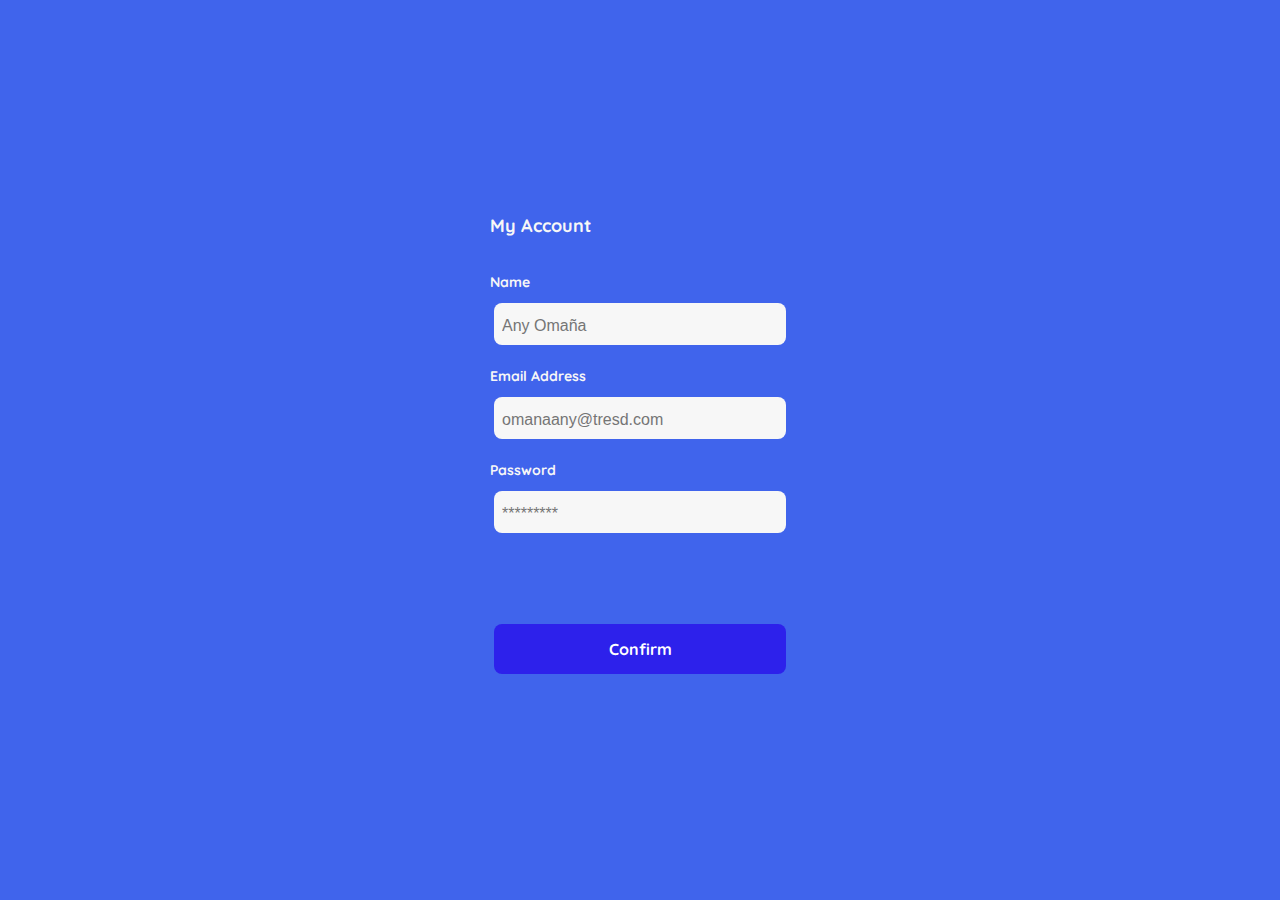
<file: create-my-account.html>
<!DOCTYPE html>
<html lang="en">
<head>
    <meta charset="UTF-8">
    <meta name="viewport" content="width=device-width, initial-scale=1.0">
    
    <!--Links de Fuentes de Google-->
    <link rel="preconnect" href="https://fonts.googleapis.com">
    <link rel="preconnect" href="https://fonts.gstatic.com" crossorigin>
    <link href="https://fonts.googleapis.com/css2?family=Quicksand:wght@300;500;700&display=swap" rel="stylesheet">

    <title>Create my Account</title>

    <style>
        :root{
                /*Variables de colores*/
                --very-light-pink: #C7C7C7;
                --text-input-field: #F7F7F7;
                --azul-claro: #b9cdfb;
                --azul-medio1: #5c9afb;
                --azul-medio2: #4064ec;
                --azul-baby: #1272f0;
                --azul-oscuro: #2d21eb ;
                --white: #FFFFFF;
                --black: #000000;

                /*Medidas del texto*/
                --sm: 14px;
                --md: 16px;
                --lg: 18px;
        }

        body{
            margin: 0;
            font-family: 'Quicksand', sans-serif;
            background-color: var(--azul-medio2);
        }

        .login{
            width: 100%;
            height: 100vh;

            /*Centra el contenido vertical y
            horizontalmente*/
            display: grid;
            place-items: center;
        }

        .form-container{
            display: grid;
            grid-template-rows: auto 1fr auto;
            width: 300px;
            margin: 8px;
        }

        .logo{
            justify-self: center;
            display: none; /*no aparece en Desktop*/

            margin-bottom: 25px;

            width: 100px;
        }

        .title{
            margin: 16px 0 16px 0;

            font-size: var(--lg);
            text-align: start;
            color: var(--text-input-field);
        }

        .subtitle{
            margin: 4px 0 4px 0;

            font-size: var(--md);
            font-weight: 300 bold;

            color: var(--azul-claro);
        }

        .form{
            display: flex;
            flex-direction: column;
            margin: 16px 0 16px 0;
        }

        .label{
            margin: 4px 0 4px 0;

            font-size: var(--sm);
            font-weight: bold;

            color: var(--text-input-field);
        }

        input{
            margin: 8px 4px 8px 4px;
            padding: 8px 8px 4px 8px;
            border: none;
            border-radius: 8px;

            background-color: var(--text-input-field);

            height: 30px;

            font-size: var(--md);
        }

        .input-name, 
        .input-email, 
        .input-password {
            margin-bottom: 18px;
        }

        .confirm-button{
            display: flex;
            align-items: flex-end;

            height: 15vh;
            width: 300px;
        }

        .primary-button{
            margin: 12px 4px 12px 4px;
            padding: 0;
            border-radius: 8px;
            border: none;

            background-color: var(--azul-oscuro);
            color: var(--white);

            width: 100%;

            font-family: 'Quicksand', sans-serif;
            font-size: var(--md);
            font-weight: bold;

            height: 50px;

            cursor: pointer;
        }

        @media (max-width: 720px) {
            .confirm-button{
                display: flex;
                align-items: flex-end;

                height: 30vh;
                width: 300px;
            }
        }

    </style>
</head>
<body>

    <div class="login">

        <div class="form-container">

            <h1 class="title"> My Account</h1>
            
            <form action="/" class="form">

                <label for="name" class="label">Name</label>
                <input type="text" id="name" placeholder="Any Omaña" class="input input-name">

                <label for="email-address" class="label">Email Address</label>
                <input type="email" id="email-address" placeholder="omanaany@tresd.com" class="input input-email">

                <label for="password" class="label">Password</label>
                <input type="password" id="password" placeholder="*********" class="input input-password">

                <div class="confirm-button">
                    <input type="submit" value="Confirm" class="primary-button login-button">
                </div>

        </div>

</body>
</html>
</file>
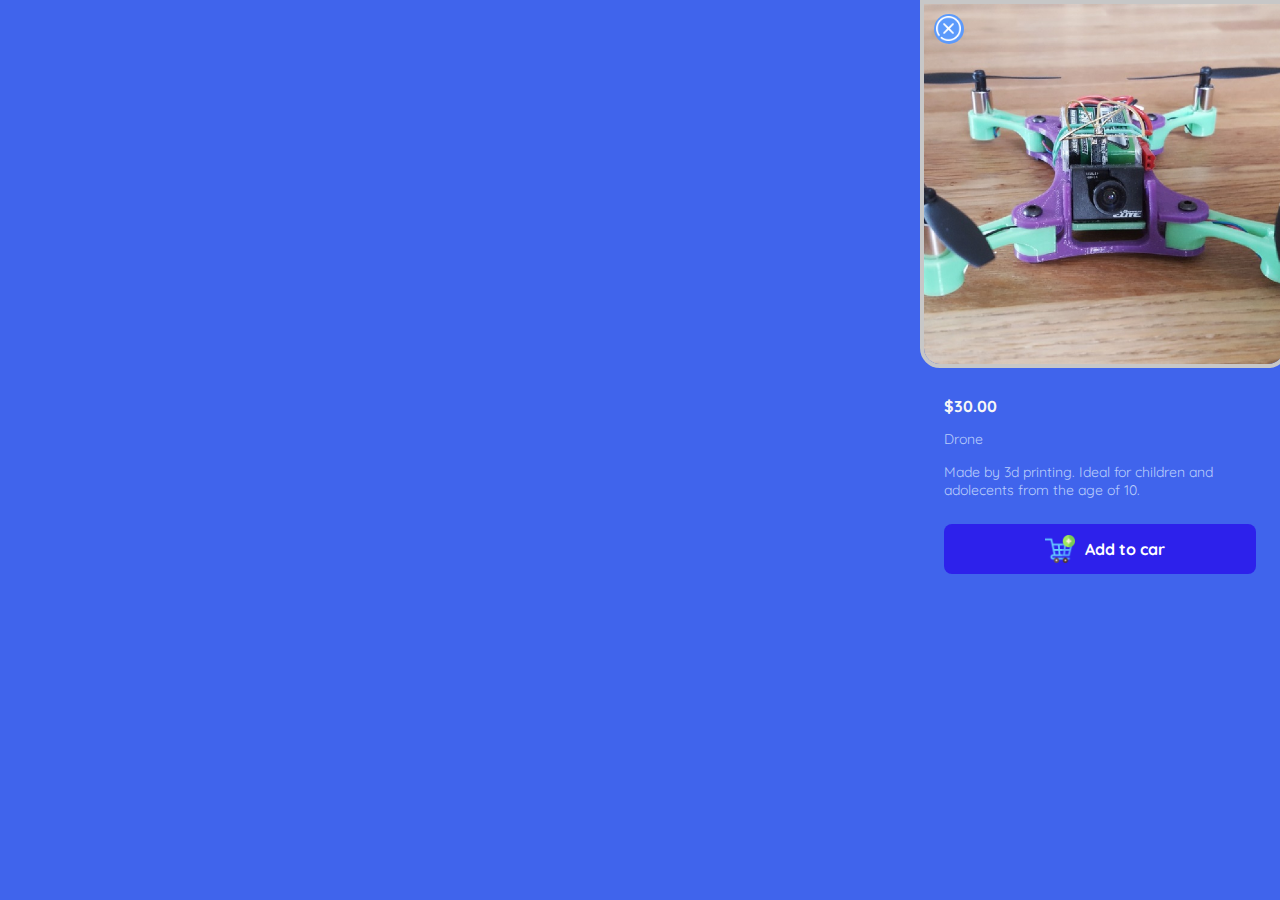
<file: details.html>
<!DOCTYPE html>
<html lang="en">
<head>
    <meta charset="UTF-8">
    <meta http-equiv="X-UA-Compatible" content="IE=edge">
    <meta name="viewport" content="width=device-width, initial-scale=1.0">
    
    <link rel="preconnect" href="https://fonts.googleapis.com">
    <link rel="preconnect" href="https://fonts.gstatic.com" crossorigin>
    <link href="https://fonts.googleapis.com/css2?family=Quicksand:wght@300;500;700&display=swap" rel="stylesheet">
    
    <title>Product Details</title>

    <style>
         /*Variables de colores*/
         :root{
            --very-light-pink: #C7C7C7;
            --text-input-field: #F7F7F7;
            --azul-claro: #b9cdfb;
            --azul-medio1: #5c9afb;
            --azul-medio2: #4064ec;
            --azul-baby: #1272f0;
            --azul-oscuro: #2d21eb ;
            --white: #FFFFFF;
            --black: #000000;

            /*Medidas del texto*/
            --sm: 14px;
            --md: 16px;
            --lg: 18px;
        }

        body{
            margin: 0;
            font-family:'Quicksand', sans-serif;
            background: var(--azul-medio2);
            color:var(--text-input-field);
            font-size: var(--md);
        }

        /*Imagenes*/
        #individualDetails{
            width: 360px;
            padding-bottom: 24px;
            position: absolute;
            right: 0;
        }
        #individualDetails > img:nth-child(2){
            cursor: pointer;
            width: 100%;
            height: 360px;
            object-fit: cover;
            border-radius: 0 0 20px 20px;
            border: 4px solid var(--very-light-pink);
        }
        .close img{
            width: 25px;
            height: 25px;
        }
        .close{
            background: var(--azul-medio1);
            width: 26px;
            height: 26px;
            position: absolute;
            top: 14px;
            left: 14px;
            z-index: 2;
            padding: 2px;
            border-radius: 50%;
        }
        .close img:hover{
            cursor: pointer;
        }

        /*Botones*/
        .primary-button{
            border-radius: 8px;
            border: none;

            background-color: var(--azul-oscuro);
            color: var(--white);

            width: 100%;

            font-family: 'Quicksand', sans-serif;
            font-size: var(--md);
            font-weight: bold;

            height: 50px;

            cursor: pointer;
        }
        .addtocar{
            display: flex;
            align-items: center;
            justify-content: center;
        }

        button img{
            width: 30px;
            padding: 10px;
        }

        /*Descripción*/
        .product-info{
            margin: 24px 24px 0 24px;
        }
        .product-info p:nth-child(1){
            font-weight: bold;
            font-size: var(--md);
            margin-top: 0;
            margin-bottom: 6px;
        }
        .product-info p:nth-child(2){
            color: var(--azul-claro);
            font-size: var(--sm);
            margin-top: 1;
            margin-bottom: 6px;
        }
        .product-info p:nth-child(3){
            color: var(--azul-claro);
            font-size: var(--sm);
            margin-top: 15px;
            margin-bottom: 25px;
        }

        /*Media Queries*/
        @media (max-width: 720px){
            #individualDetails{
                width: 100%;
            }
        }

    </style>
</head>
<body>
    <aside id="individualDetails" class="details">
        <div class="close">
            <img src="./icons/close.png" alt="Close">
        </div>
        <img src="./products/13.jpg" alt="Drone">
        <div class="product-info">
            <p>$30.00</p>
            <p>Drone</p>
            <p>Made by 3d printing. Ideal for children and adolecents from the age of 10.</p>
            <button class="primary-button addtocar">
                <img src="./icons/addtocar.png" alt="Addtocar">
                Add to car
            </button>
        </div>
    </aside>
</body>
</html>
</file>
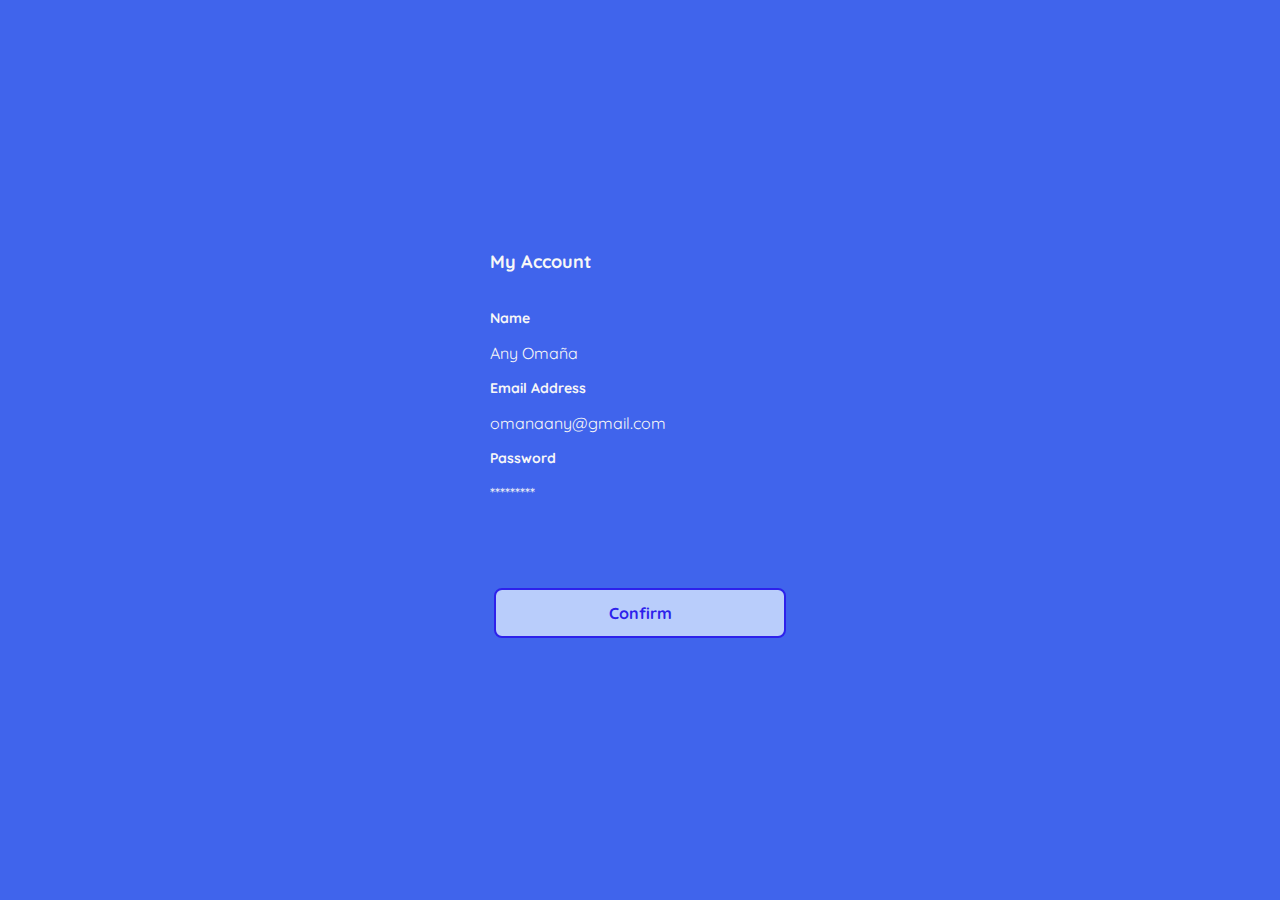
<file: edit-my-account.html>
<!DOCTYPE html>
<html lang="en">
<head>
    <meta charset="UTF-8">
    <meta name="viewport" content="width=device-width, initial-scale=1.0">
    
    <!--Links de Fuentes de Google-->
    <link rel="preconnect" href="https://fonts.googleapis.com">
    <link rel="preconnect" href="https://fonts.gstatic.com" crossorigin>
    <link href="https://fonts.googleapis.com/css2?family=Quicksand:wght@300;500;700&display=swap" rel="stylesheet">

    <title>Edit my Account</title>

    <style>
        :root{
                /*Variables de colores*/
                --very-light-pink: #C7C7C7;
                --text-input-field: #F7F7F7;
                --azul-claro: #b9cdfb;
                --azul-medio1: #5c9afb;
                --azul-medio2: #4064ec;
                --azul-baby: #1272f0;
                --azul-oscuro: #2d21eb ;
                --white: #FFFFFF;
                --black: #000000;

                /*Medidas del texto*/
                --sm: 14px;
                --md: 16px;
                --lg: 18px;
        }

        body{
            margin: 0;
            font-family: 'Quicksand', sans-serif;
            background-color: var(--azul-medio2);
        }

        .login{
            width: 100%;
            height: 100vh;

            /*Centra el contenido vertical y
            horizontalmente*/
            display: grid;
            place-items: center;
        }

        .form-container{
            display: grid;
            grid-template-rows: auto 1fr auto;
            width: 300px;
            margin: 8px;
        }

        .logo{
            justify-self: center;
            display: none; /*no aparece en Desktop*/

            margin-bottom: 25px;

            width: 100px;
        }

        .title{
            margin: 16px 0 16px 0;

            font-size: var(--lg);
            text-align: start;
            color: var(--text-input-field);
        }

        .form{
            display: flex;
            flex-direction: column;
            margin: 16px 0 16px 0;
        }

        .label{
            margin: 4px 0 4px 0;

            font-size: var(--sm);
            font-weight: bold;

            color: var(--text-input-field);
        }

        .value{
            margin: 12px 0 12px 0;

            font-size: var(--md);
            font-weight: 300 bold;

            color: var(--text-input-field);
        }

        .edit-button{
            display: flex;
            align-items: flex-end;

            height: 15vh;
            width: 300px;
        }

        .secondary-button{
            margin: 12px 4px 12px 4px;
            padding: 0;
            border-radius: 8px;
            border: 2px solid var(--azul-oscuro);

            background-color: var(--azul-claro);
            color: var(--azul-oscuro);

            font-family: 'Quicksand', sans-serif;
            font-size: var(--md);
            font-weight: bold;

            height: 50px;
            width: 100%;

            cursor: pointer;
        }

        @media (max-width: 720px) {
            .edit-button{
                display: flex;
                align-items: flex-end;

                height: 30vh;
                width: 300px;
            }
        }

    </style>
</head>
<body>

    <div class="login">

        <div class="form-container">

            <h1 class="title"> My Account</h1>
            
            <form action="/" class="form">

                <label for="name" class="label">Name</label>
                <p class="value">Any Omaña</p>

                <label for="email-address" class="label">Email Address</label>
                <p class="value">omanaany@gmail.com</p>

                <label for="password" class="label">Password</label>
                <p class="value">*********</p>

                <div class="edit-button">
                    <input type="submit" value="Confirm" class="secondary-button login-button">
                </div>

        </div>

</body>
</html>
</file>
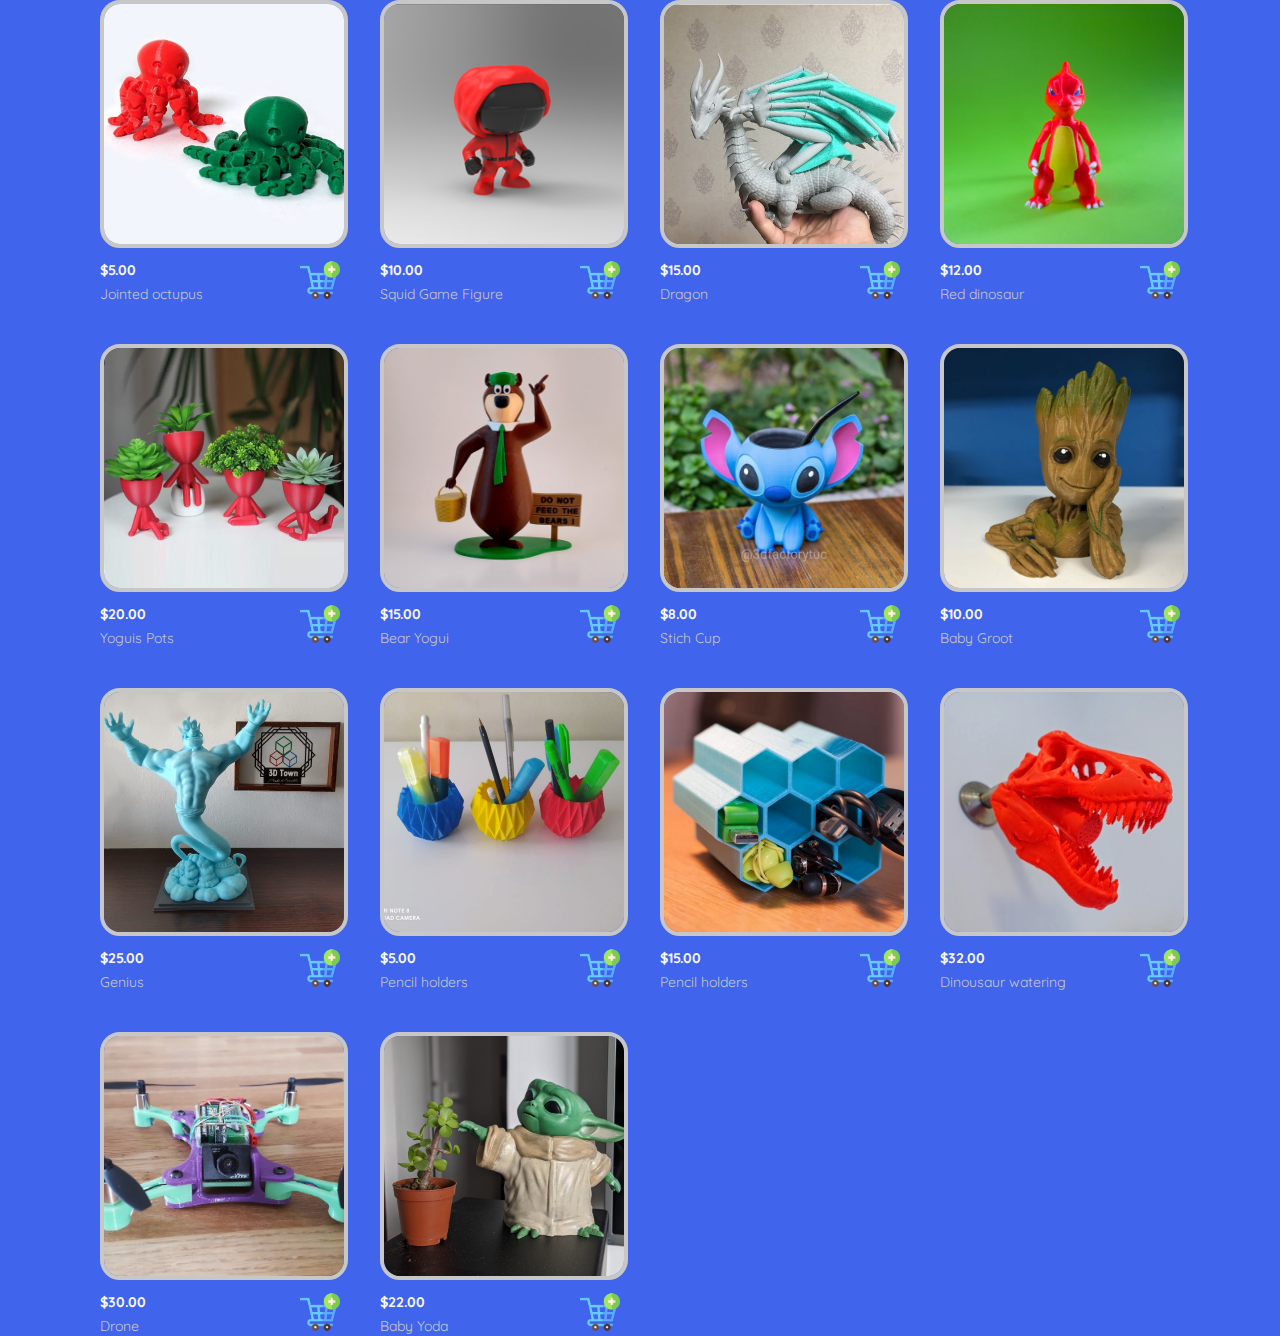
<file: home.html>
<!DOCTYPE html>
<html lang="en">
<head>
    <meta charset="UTF-8">
    <meta name="viewport" content="width=device-width, initial-scale=1.0">
    
    <!--Links de Fuentes de Google-->
    <link rel="preconnect" href="https://fonts.googleapis.com">
    <link rel="preconnect" href="https://fonts.gstatic.com" crossorigin>
    <link href="https://fonts.googleapis.com/css2?family=Quicksand:wght@300;500;700&display=swap" rel="stylesheet">
    
    <title>Home View</title>

    <style>
        :root{
                /*Variables de colores*/
                --very-light-pink: #C7C7C7;
                --text-input-field: #F7F7F7;
                --azul-claro: #b9cdfb;
                --azul-medio1: #5c9afb;
                --azul-medio2: #4064ec;
                --azul-baby: #1272f0;
                --azul-oscuro: #2d21eb ;
                --white: #FFFFFF;
                --black: #000000;

                /*Medidas del texto*/
                --sm: 14px;
                --md: 16px;
                --lg: 18px;
        }

        body{
            margin: 0;
            font-family: 'Quicksand', sans-serif;
            background-color: var(--azul-medio2);
        }

        .cards-container{
            display: grid;
            grid-template-columns: repeat(auto-fill, 240px);
            gap: 40px;

            place-content: center
            ;
        }

        .product-card{
            width: 240px;
        }

        .product-card .product{
            width: 240px;
            height: 240px;

            border-radius: 20px;
            object-fit: cover;

            border: 4px solid;
            border-color: var(--very-light-pink);
        }

        .product-card figure{
            margin: 0;
        }

        .product-card figure img{
            width: 40px;
            height: 40px;
            object-fit: cover;
        }

        .info{
            display: flex;
            justify-content: space-between;
            align-items: center;
            margin-top: 8px;
        }

        .info div p:nth-child(1){
            font-weight: bold;
            font-size: var(--sm);
            color: var(--text-input-field);

            margin: 0 0 6px 0;
        }

        .info div p:nth-child(2){
            font-size: var(--sm);
            color: var(--very-light-pink);

            margin: 0;
        }

        @media (max-width:640px) {
            .cards-container{
                display: grid;
                grid-template-columns: repeat(auto-fill, 140px);
            }
            
            .product-card{
                width: 140px;
            }

            .product-card .product{
                width: 140px;
                height: 140px;

                border-radius: 20px;
            }
        }

    </style>

</head>
<body>
    <section class="main-container">

        <div class="cards-container">

            <div class="product-card">
                <img src="./products/1.jpg" alt="product" class="product">
                <div class="info">
                    <div>
                        <p>$5.00</p>
                        <p>Jointed octupus</p>
                    </div>
                    <figure>
                        <img src="./icons/addtocar.png" alt="logo-compra">
                    </figure>
                </div>
            </div>

            <div class="product-card">
                <img src="./products/2.png" alt="product" class="product">
                <div class="info">
                    <div>
                        <p>$10.00</p>
                        <p>Squid Game Figure</p>
                    </div>
                    <figure>
                        <img src="./icons/addtocar.png" alt="logo-compra">
                    </figure>
                </div>
            </div>

            <div class="product-card">
                <img src="./products/3.jpg" alt="product" class="product">
                <div class="info">
                    <div>
                        <p>$15.00</p>
                        <p>Dragon</p>
                    </div>
                    <figure>
                        <img src="./icons/addtocar.png" alt="logo-compra">
                    </figure>
                </div>
            </div>

            <div class="product-card">
                <img src="./products/4.jpg" alt="product" class="product">
                <div class="info">
                    <div>
                        <p>$12.00</p>
                        <p>Red dinosaur</p>
                    </div>
                    <figure>
                        <img src="./icons/addtocar.png" alt="logo-compra">
                    </figure>
                </div>
            </div>

            <div class="product-card">
                <img src="./products/5.png" alt="product" class="product">
                <div class="info">
                    <div>
                        <p>$20.00</p>
                        <p>Yoguis Pots</p>
                    </div>
                    <figure>
                        <img src="./icons/addtocar.png" alt="logo-compra">
                    </figure>
                </div>
            </div>

            <div class="product-card">
                <img src="./products/6.jpg" alt="product" class="product">
                <div class="info">
                    <div>
                        <p>$15.00</p>
                        <p>Bear Yogui</p>
                    </div>
                    <figure>
                        <img src="./icons/addtocar.png" alt="logo-compra">
                    </figure>
                </div>
            </div>

            <div class="product-card">
                <img src="./products/7.jpeg" alt="product" class="product">
                <div class="info">
                    <div>
                        <p>$8.00</p>
                        <p>Stich Cup</p>
                    </div>
                    <figure>
                        <img src="./icons/addtocar.png" alt="logo-compra">
                    </figure>
                </div>
            </div>

            <div class="product-card">
                <img src="./products/8.jpeg" alt="product" class="product">
                <div class="info">
                    <div>
                        <p>$10.00</p>
                        <p>Baby Groot</p>
                    </div>
                    <figure>
                        <img src="./icons/addtocar.png" alt="logo-compra">
                    </figure>
                </div>
            </div>

            <div class="product-card">
                <img src="./products/9.jpg" alt="product" class="product">
                <div class="info">
                    <div>
                        <p>$25.00</p>
                        <p>Genius</p>
                    </div>
                    <figure>
                        <img src="./icons/addtocar.png" alt="logo-compra">
                    </figure>
                </div>
            </div>

            <div class="product-card">
                <img src="./products/10.jpg" alt="product" class="product">
                <div class="info">
                    <div>
                        <p>$5.00</p>
                        <p>Pencil holders</p>
                    </div>
                    <figure>
                        <img src="./icons/addtocar.png" alt="logo-compra">
                    </figure>
                </div>
            </div>

            <div class="product-card">
                <img src="./products/11.jpg" alt="product" class="product">
                <div class="info">
                    <div>
                        <p>$15.00</p>
                        <p>Pencil holders</p>
                    </div>
                    <figure>
                        <img src="./icons/addtocar.png" alt="logo-compra">
                    </figure>
                </div>
            </div>

            <div class="product-card">
                <img src="./products/12.jpg" alt="product" class="product">
                <div class="info">
                    <div>
                        <p>$32.00</p>
                        <p>Dinousaur watering</p>
                    </div>
                    <figure>
                        <img src="./icons/addtocar.png" alt="logo-compra">
                    </figure>
                </div>
            </div>

            <div class="product-card">
                <img src="./products/13.jpg" alt="product" class="product">
                <div class="info">
                    <div>
                        <p>$30.00</p>
                        <p>Drone</p>
                    </div>
                    <figure>
                        <img src="./icons/addtocar.png" alt="logo-compra">
                    </figure>
                </div>
            </div>

            <div class="product-card">
                <img src="./products/14.jpg" alt="product" class="product">
                <div class="info">
                    <div>
                        <p>$22.00</p>
                        <p>Baby Yoda</p>
                    </div>
                    <figure>
                        <img src="./icons/addtocar.png" alt="logo-compra">
                    </figure>
                </div>
            </div>

        </div>

    </section>
</body>
</html>
</file>
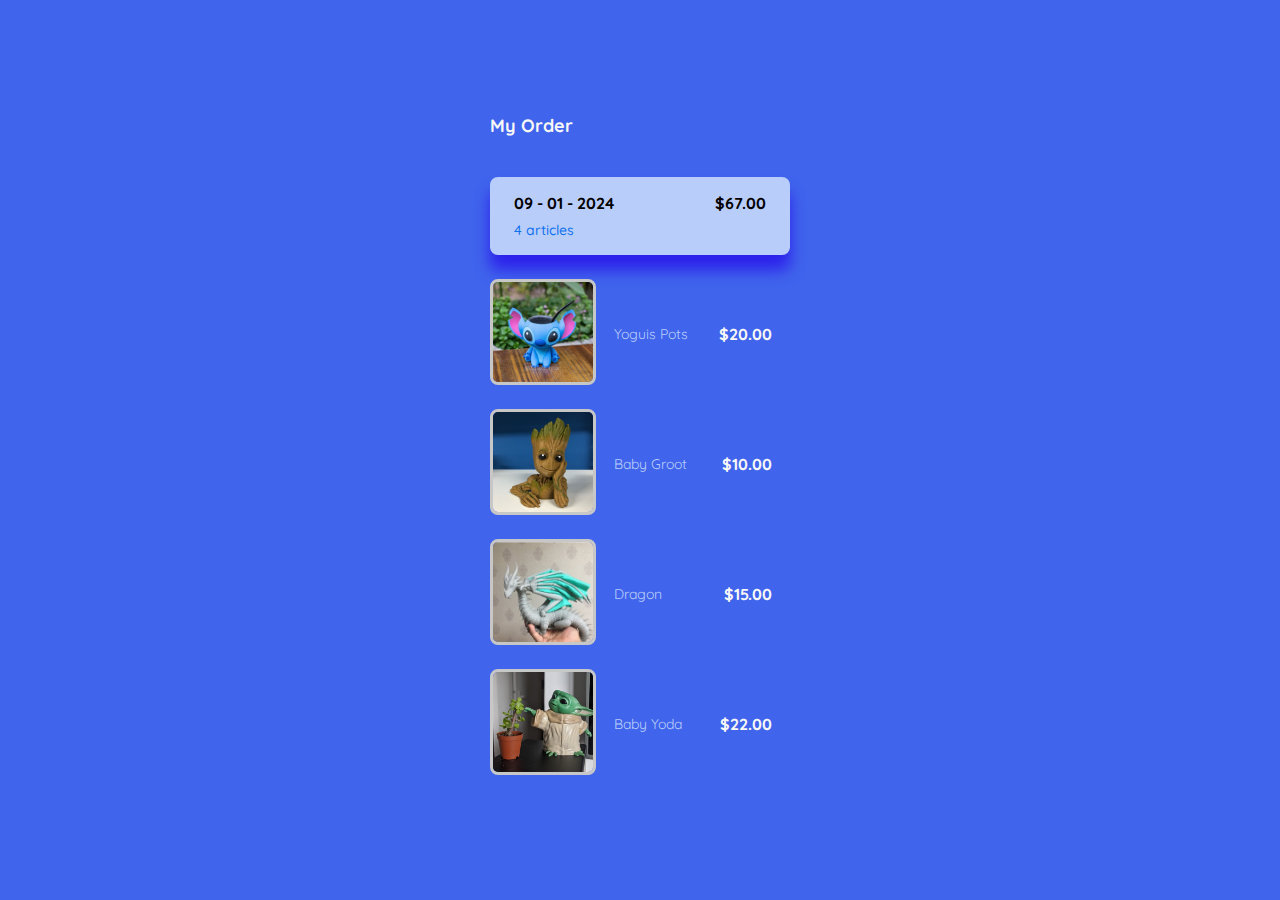
<file: my-order.html>
<!DOCTYPE html>
<html lang="en">
<head>
    <meta charset="UTF-8">
    <meta http-equiv="X-UA-Compatible" content="IE=edge">
    <meta name="viewport" content="width=device-width, initial-scale=1.0">
    
    <link rel="preconnect" href="https://fonts.googleapis.com">
    <link rel="preconnect" href="https://fonts.gstatic.com" crossorigin>
    <link href="https://fonts.googleapis.com/css2?family=Quicksand:wght@300;500;700&display=swap" rel="stylesheet">
    
    <title>My Order</title>

    <style>
        /*Variables de colores*/
        :root{
            --very-light-pink: #C7C7C7;
            --text-input-field: #F7F7F7;
            --azul-claro: #b9cdfb;
            --azul-medio1: #5c9afb;
            --azul-medio2: #4064ec;
            --azul-baby: #1272f0;
            --azul-oscuro: #2d21eb ;
            --white: #FFFFFF;
            --black: #000000;

            /*Medidas del texto*/
            --sm: 14px;
            --md: 16px;
            --lg: 18px;
        }

        body{
            margin: 0;
            font-family:'Quicksand', sans-serif;
            background: var(--azul-medio2);
            color:var(--text-input-field);
        }
        /*container completo*/
        .my-order{
            display: grid;
            place-items: center;
            width: 100%;
            height: 100vh;
        }
        /*titulo*/

        .title-mo{
            margin-bottom: 40px;
            font-size: var(--lg);
        }

        /*container de total*/

        .my-order-container{
            display: grid;
            grid-template-rows: auto 1fr auto;
            width: 300px;
        }
        .my-order-content{
            display: flex;
            flex-direction: column;
        }
        .my-order-content{
            padding: 0 24px;
            margin-bottom: 24px;
            border-radius: 8px;

            background: var(--azul-claro);
            color: var(--black);
            box-shadow: 0 15px 15px var(--azul-oscuro);
        }
        /*grid elementos dentro del total*/
        .order{
            display: grid;
            grid-template-columns: auto 1fr;
            gap: 16px;
        }
        .order p:nth-child(1){
            display: flex;
            flex-direction: column;
        }
        .order p:nth-child(2){
            text-align: end;
            font-weight: bold;
        }
        .order p span:nth-child(1){
           font-size: var(--md);
           font-weight: bold;
        }
        .order p span:nth-child(2){
            padding-top: 8px;
            font-size: var(--sm);
            font-weight: 500;
            color: var(--azul-baby);
        }

        /*cards de producto*/

        .shopping{
            display: grid;
            grid-template-columns: auto 1fr auto auto;
            gap: 18px;
            margin-bottom: 20px;
            align-items: center;
        }
        figure img{
            width: 100px;
            height: 100px;
            border: 3px solid var(--very-light-pink);
        }
        .shopping figure{
            margin: 0;
        }
        .shopping figure img{
            width: 100px;
            height: 100px;
            border-radius: 8px;
            object-fit: cover;
        }
        .shopping p:nth-child(2){
            color:var(--azul-claro);
            font-size: var(--sm);
        }
        .shopping p:nth-child(3){
            font-size: var(--md);
            font-weight: bold;
        }

        @media (max-width: 720px) {
            .title-mo{
                display: none;
            }
        }
    </style>

</head>
<body>
    <div class="my-order">
        <div class="my-order-container">
            <h1 class="title-mo">My Order</h1>
            <div class="my-order-content">

                <div class="order">
                    <p>
                        <span>09 - 01 - 2024</span>
                        <span>4 articles</span>
                    </p>
                    <p>$67.00</p>
                </div>

            </div>

            <div class="shopping">
                <figure>
                    <img src="./products/7.jpeg" alt="Octupus">
                </figure>
                <p>Yoguis Pots</p>
                <p>$20.00</p>
            </div>

            <div class="shopping">
                <figure>
                    <img src="./products/8.jpeg" alt="Squid Game">
                </figure>
                <p>Baby Groot</p>
                <p>$10.00</p>
            </div>

            <div class="shopping">
                <figure>
                    <img src="./products/3.jpg" alt="Dragon">
                </figure>
                <p>Dragon</p>
                <p>$15.00</p>
            </div>

            <div class="shopping">
                <figure>
                    <img src="./products/14.jpg" alt="Baby Yoda">
                </figure>
                <p>Baby Yoda</p>
                <p>$22.00</p>
            </div>
    </div>
</body>
</html>
</file>
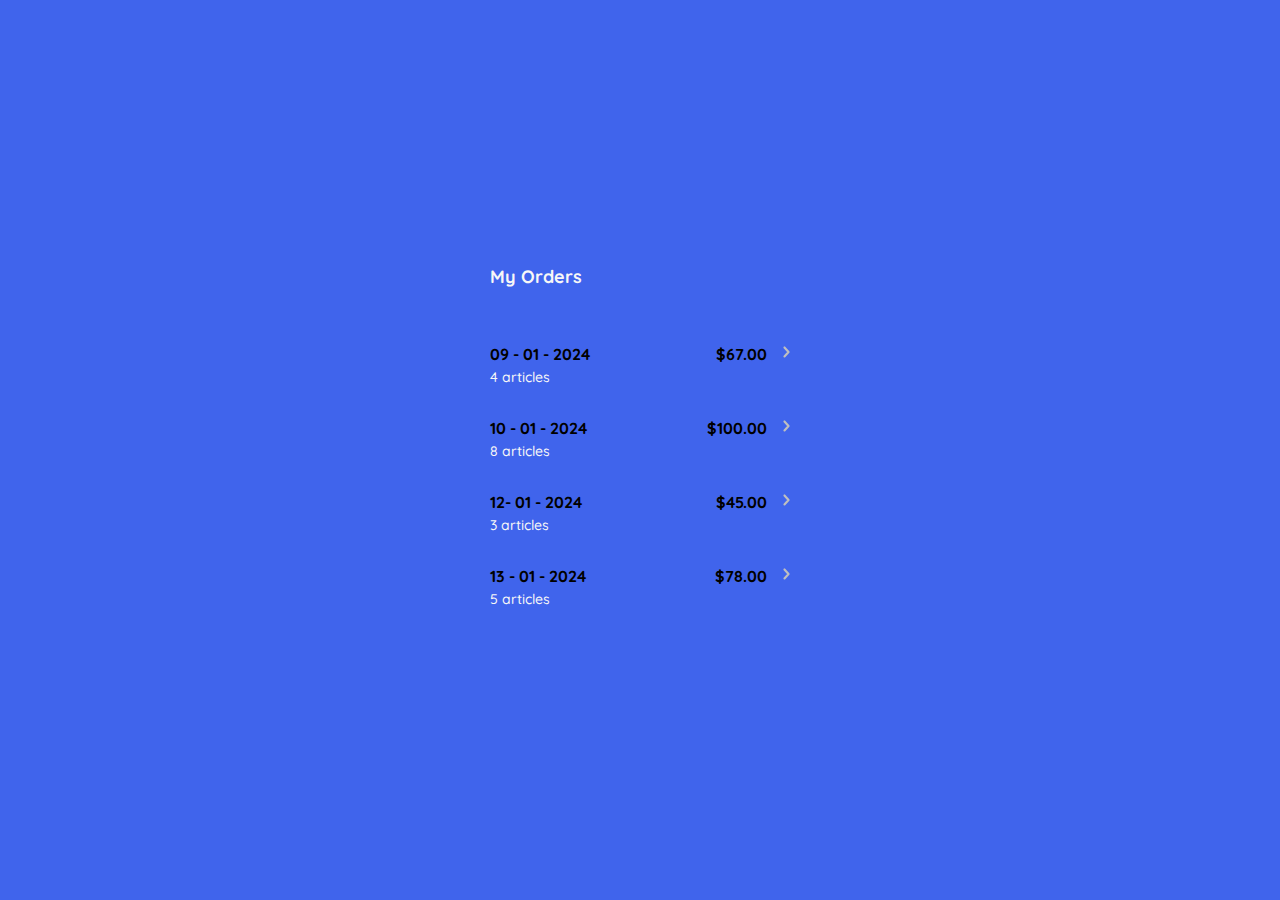
<file: my-orders.html>
<!DOCTYPE html>
<html lang="en">
<head>
    <meta charset="UTF-8">
    <meta http-equiv="X-UA-Compatible" content="IE=edge">
    <meta name="viewport" content="width=device-width, initial-scale=1.0">
    
    <link rel="preconnect" href="https://fonts.googleapis.com">
    <link rel="preconnect" href="https://fonts.gstatic.com" crossorigin>
    <link href="https://fonts.googleapis.com/css2?family=Quicksand:wght@300;500;700&display=swap" rel="stylesheet">
    
    <title>My Order</title>

    <style>
        /*Variables de colores*/
        :root{
            --very-light-pink: #C7C7C7;
            --text-input-field: #F7F7F7;
            --azul-claro: #b9cdfb;
            --azul-medio1: #5c9afb;
            --azul-medio2: #4064ec;
            --azul-baby: #1272f0;
            --azul-oscuro: #2d21eb ;
            --white: #FFFFFF;
            --black: #000000;

            /*Medidas del texto*/
            --sm: 14px;
            --md: 16px;
            --lg: 18px;
        }

        body{
            margin: 0;
            font-family:'Quicksand', sans-serif;
            background: var(--azul-medio2);
            color:var(--text-input-field);
        }

        /*container completo*/
        .my-order{
            display: grid;
            place-items: center;
            width: 100%;
            height: 100vh;
        }
        /*titulo*/

        .title-mo{
            margin-bottom: 40px;
            font-size: var(--lg);
        }

        /*container de total*/

        .my-order-container{
            display: grid;
            grid-template-rows: auto 1fr auto;
            width: 300px;
        }
        .my-order-content{
            display: flex;
            flex-direction: column;
        }
        .my-order-content{
            margin-bottom: 24px;
            border-radius: 8px;

            color: var(--black);
        }
        /*grid elementos dentro del total*/
        .order{
            display: grid;
            grid-template-columns: auto 1fr auto;
            gap: 16px;
        }
        .order p:nth-child(1){
            display: flex;
            flex-direction: column;
        }
        .order p:nth-child(2){
            text-align: end;
            font-weight: bold;
        }
        .order p span:nth-child(1){
           font-size: var(--md);
           font-weight: bold;
        }
        .order p span:nth-child(2){
            padding-top: 4px;
            font-size: var(--sm);
            font-weight: 500;
            color: var(--text-input-field);
        }
        .my-order-content img{
            margin-top: 18px;
        }

        @media (max-width: 720px) {
            .title-mo{
                display: none;
            }
        }
        
    </style>

</head>
<body>
    <div class="my-order">
        <div class="my-order-container">

            <h1 class="title-mo">My Orders</h1>

            <div class="my-order-content">

                <div class="order">
                    <p>
                        <span>09 - 01 - 2024</span>
                        <span>4 articles</span>
                    </p>
                    <p>$67.00</p>
                    <img src="/icons/flechita.svg" alt="Arrow">
                </div>

                <div class="order">
                    <p>
                        <span>10 - 01 - 2024</span>
                        <span>8 articles</span>
                    </p>
                    <p>$100.00</p>
                    <img src="/icons/flechita.svg" alt="Arrow">
                </div>

                <div class="order">
                    <p>
                        <span>12- 01 - 2024</span>
                        <span>3 articles</span>
                    </p>
                    <p>$45.00</p>
                    <img src="/icons/flechita.svg" alt="Arrow">
                </div>

                <div class="order">
                    <p>
                        <span>13 - 01 - 2024</span>
                        <span>5 articles</span>
                    </p>
                    <p>$78.00</p>
                    <img src="/icons/flechita.svg" alt="Arrow">
                </div>

            </div>
    </div>
</body>
</html>
</file>
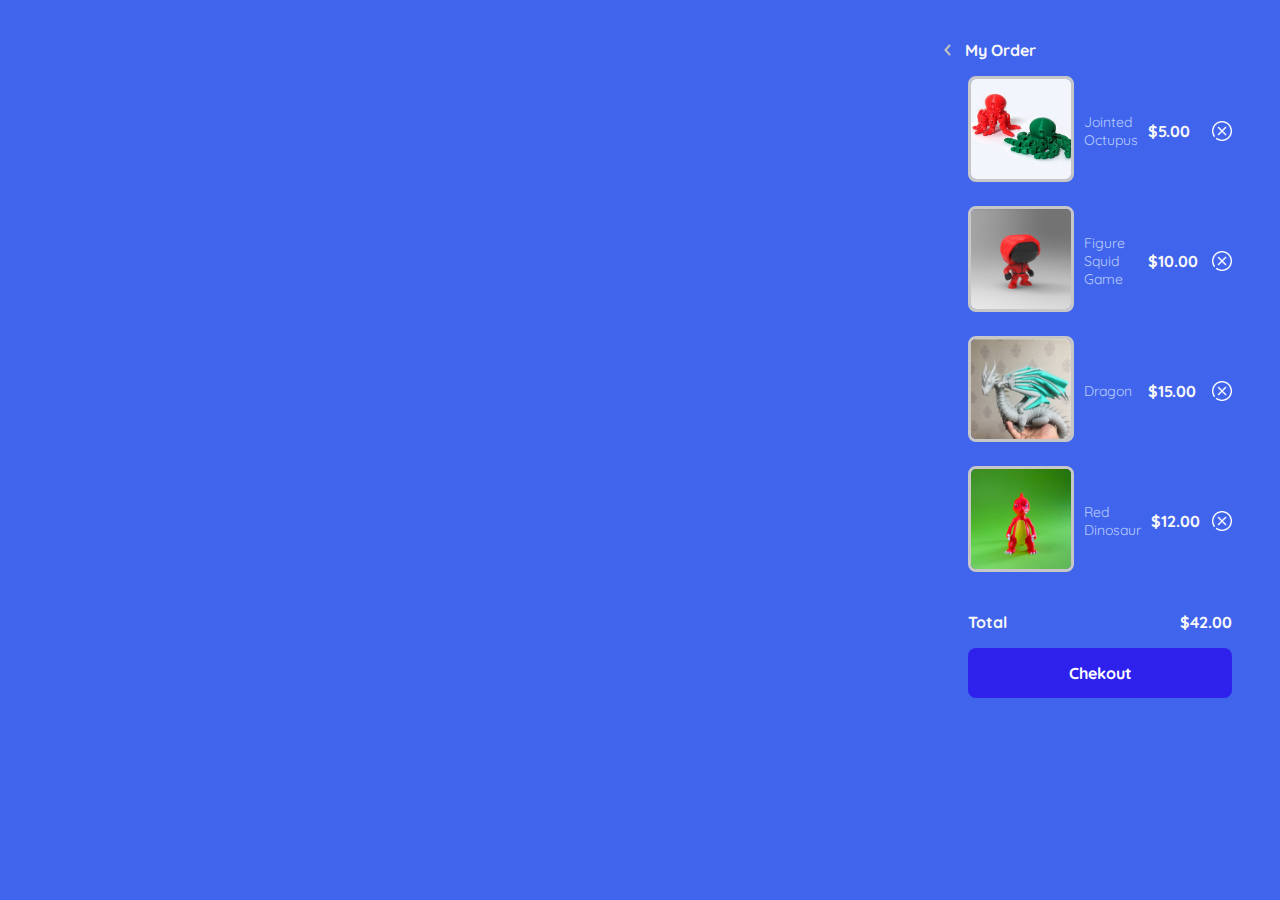
<file: shopping.html>
<!DOCTYPE html>
<html lang="en">
<head>
    <meta charset="UTF-8">
    <meta http-equiv="X-UA-Compatible" content="IE=edge">
    <meta name="viewport" content="width=device-width, initial-scale=1.0">
    
    <link rel="preconnect" href="https://fonts.googleapis.com">
    <link rel="preconnect" href="https://fonts.gstatic.com" crossorigin>
    <link href="https://fonts.googleapis.com/css2?family=Quicksand:wght@300;500;700&display=swap" rel="stylesheet">
    
    <title>Shopping Car</title>
    <style>
        /*Variables de colores*/
        :root{
            --very-light-pink: #C7C7C7;
            --text-input-field: #F7F7F7;
            --azul-claro: #b9cdfb;
            --azul-medio1: #5c9afb;
            --azul-medio2: #4064ec;
            --azul-baby: #1272f0;
            --azul-oscuro: #2d21eb ;
            --white: #FFFFFF;
            --black: #000000;

             /*Medidas del texto*/
             --sm: 14px;
                --md: 16px;
                --lg: 18px;
        }

        body{
            margin: 0;
            font-family:'Quicksand', sans-serif;
            background: var(--azul-medio2);
            color:var(--text-input-field);
        }

         /*Imagenes*/
         .details{
            width: 360px;
            padding: 24px;
            position: absolute;
            right: 0;
            box-sizing: border-box;
        }

        .arrow img{
            width: 25px;
            height: 25px;
            top: -10px;
            cursor: pointer;
        }

        /*Container*/

        .my-order-content{
            padding: 0 24px;
            margin-bottom: 24px;
            border-radius: 8px;
        }
        /*grid elementos dentro del total*/
        .order{
            display: grid;
            grid-template-columns: auto 1fr;
            gap: 16px;
        }
        .order p:nth-child(1){
            display: flex;
            flex-direction: column;
        }
        .order p:nth-child(2){
            text-align: end;
            font-weight: bold;
        }
        .order p span:nth-child(1){
           font-size: var(--md);
           font-weight: bold;
        }
        .order p span:nth-child(2){
           font-size: var(--sm);
           color: var(--white);
        }

        /*cards de producto*/

        .shopping{
            display: grid;
            grid-template-columns: auto 1fr 1fr auto;
            margin-bottom: 20px;
            gap: 10px;
            align-items: center;
        }
        figure img{
            width: 100px;
            height: 100px;
            border: 3px solid var(--very-light-pink);
        }
        .shopping figure{
            margin: 0;
        }
        .shopping figure img{
            width: 100px;
            height: 100px;
            border-radius: 8px;
            object-fit: cover;
        }
        .shopping p:nth-child(2){
            color:var(--azul-claro);
            font-size: var(--sm);
        }
        .shopping p:nth-child(3){
            font-size: var(--md);
            font-weight: bold;
        }
        .close{
            width: 20px;
            height: 20px;
            cursor: pointer;
        }

         /*Botones*/
         .primary-button{
            border-radius: 8px;
            border: none;

            background-color: var(--azul-oscuro);
            color: var(--white);

            width: 100%;

            font-family: 'Quicksand', sans-serif;
            font-size: var(--md);
            font-weight: bold;

            height: 50px;

            cursor: pointer;
        }
        .title{
            font-size: var(--md);
            font-weight: bold;
        }
        .title-container{
            display: flex;
            margin: 0;
        }
        .title-container img{
            transform: rotate(180deg);
            margin-right: 14px;
        }
      
    </style>

</head>
<body>
    <aside class="details">
        <div class="title-container">
            <img src="./icons/flechita.svg" alt="" clas="arrow">
            <p class="title">My Order</p>
        </div>

        <div class="my-order-content">
            <div class="shopping">
                <figure>
                    <img src="./products/1.jpg" alt="Octupus">
                </figure>
                <p>Jointed Octupus</p>
                <p>$5.00</p>
                <img src="./icons/close.png" alt="close" class="close">
            </div>

            <div class="shopping">
                <figure>
                    <img src="./products/2.png" alt="Squid Game">
                </figure>
                <p>Figure Squid Game</p>
                <p>$10.00</p>
                <img src="./icons/close.png" alt="close" class="close">
            </div>

            <div class="shopping">
                <figure>
                    <img src="./products/3.jpg" alt="Dragon">
                </figure>
                <p>Dragon</p>
                <p>$15.00</p>
                <img src="./icons/close.png" alt="close" class="close">
            </div>

            <div class="shopping">
                <figure>
                    <img src="./products/4.jpg" alt="Red Dinosaur">
                </figure>
                <p>Red Dinosaur</p>
                <p>$12.00</p>
                <img src="./icons/close.png" alt="close" class="close">
            </div>

            <div class="order">
                <p>
                    <span>Total</span>
                </p>
                <p>$42.00</p>
            </div>

            <button class="primary-button">
                Chekout
            </button>

        </div>
    </aside>
</body>
</file>
